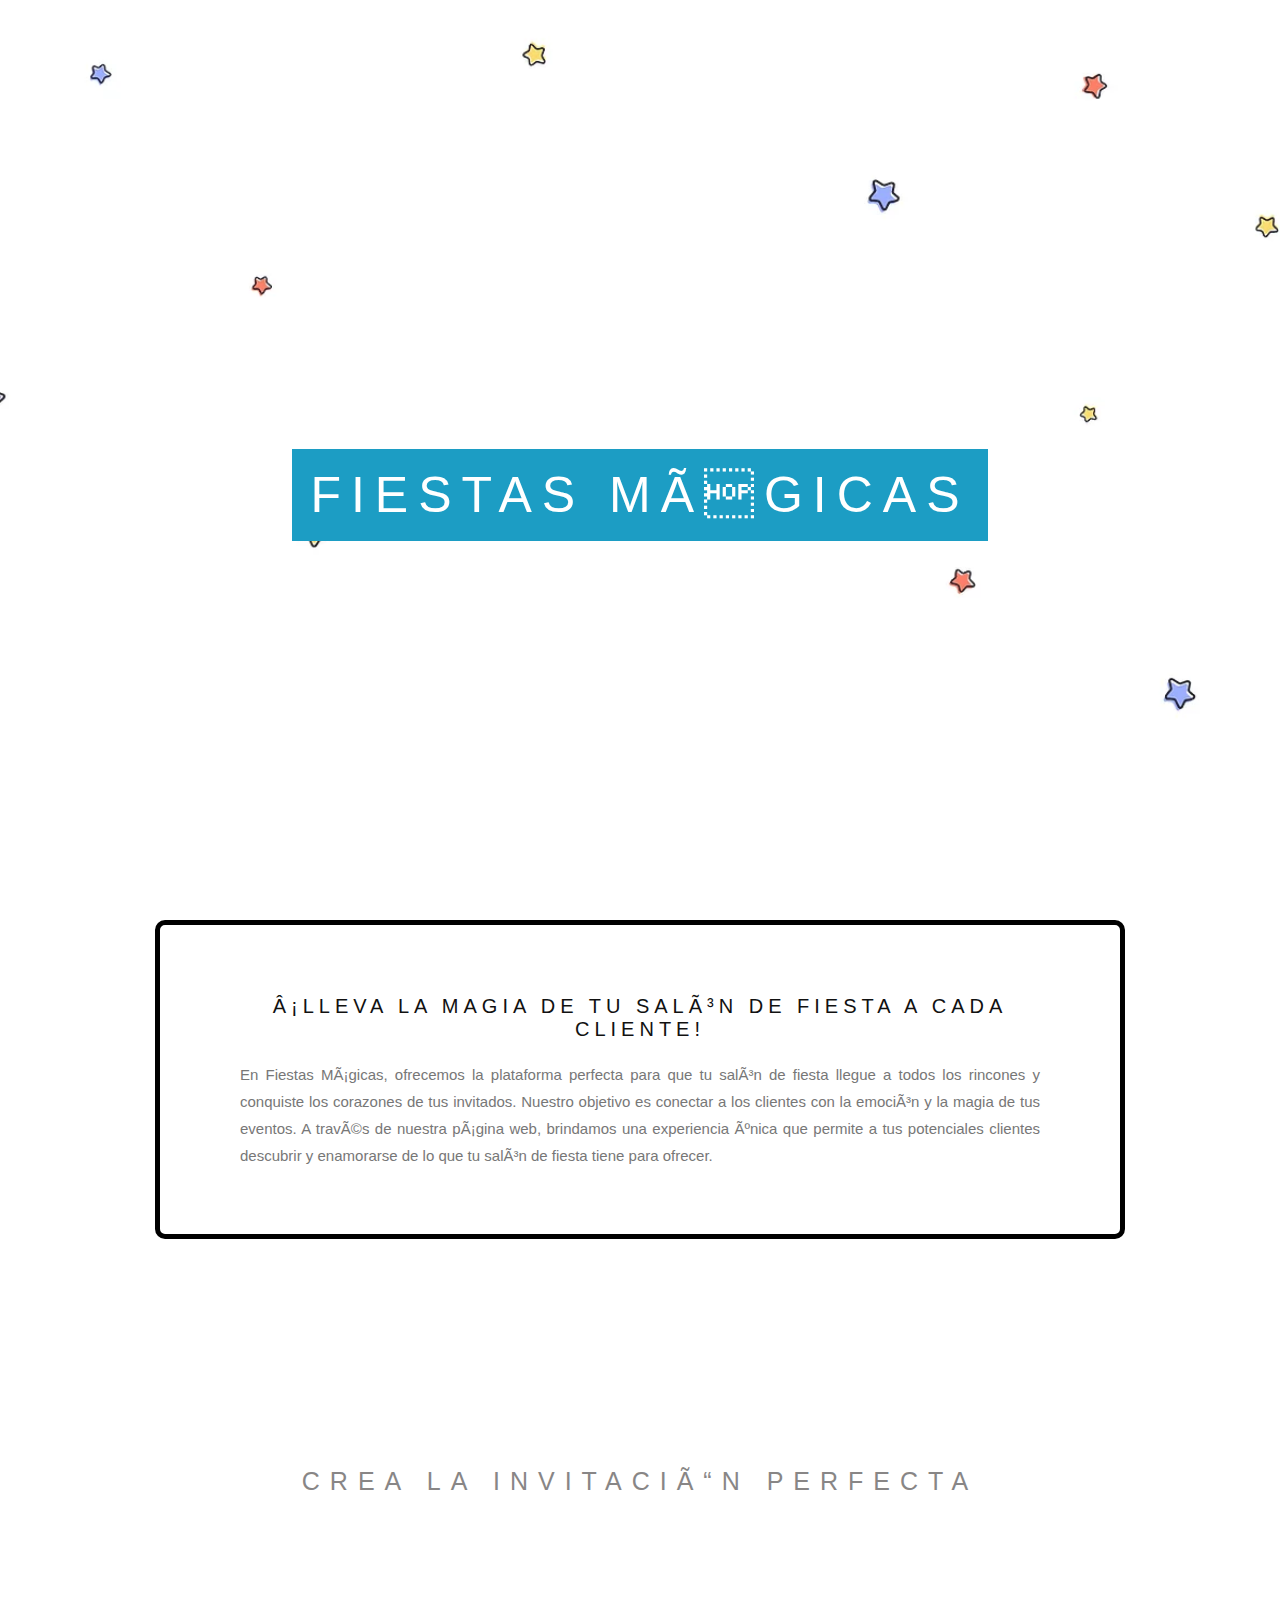
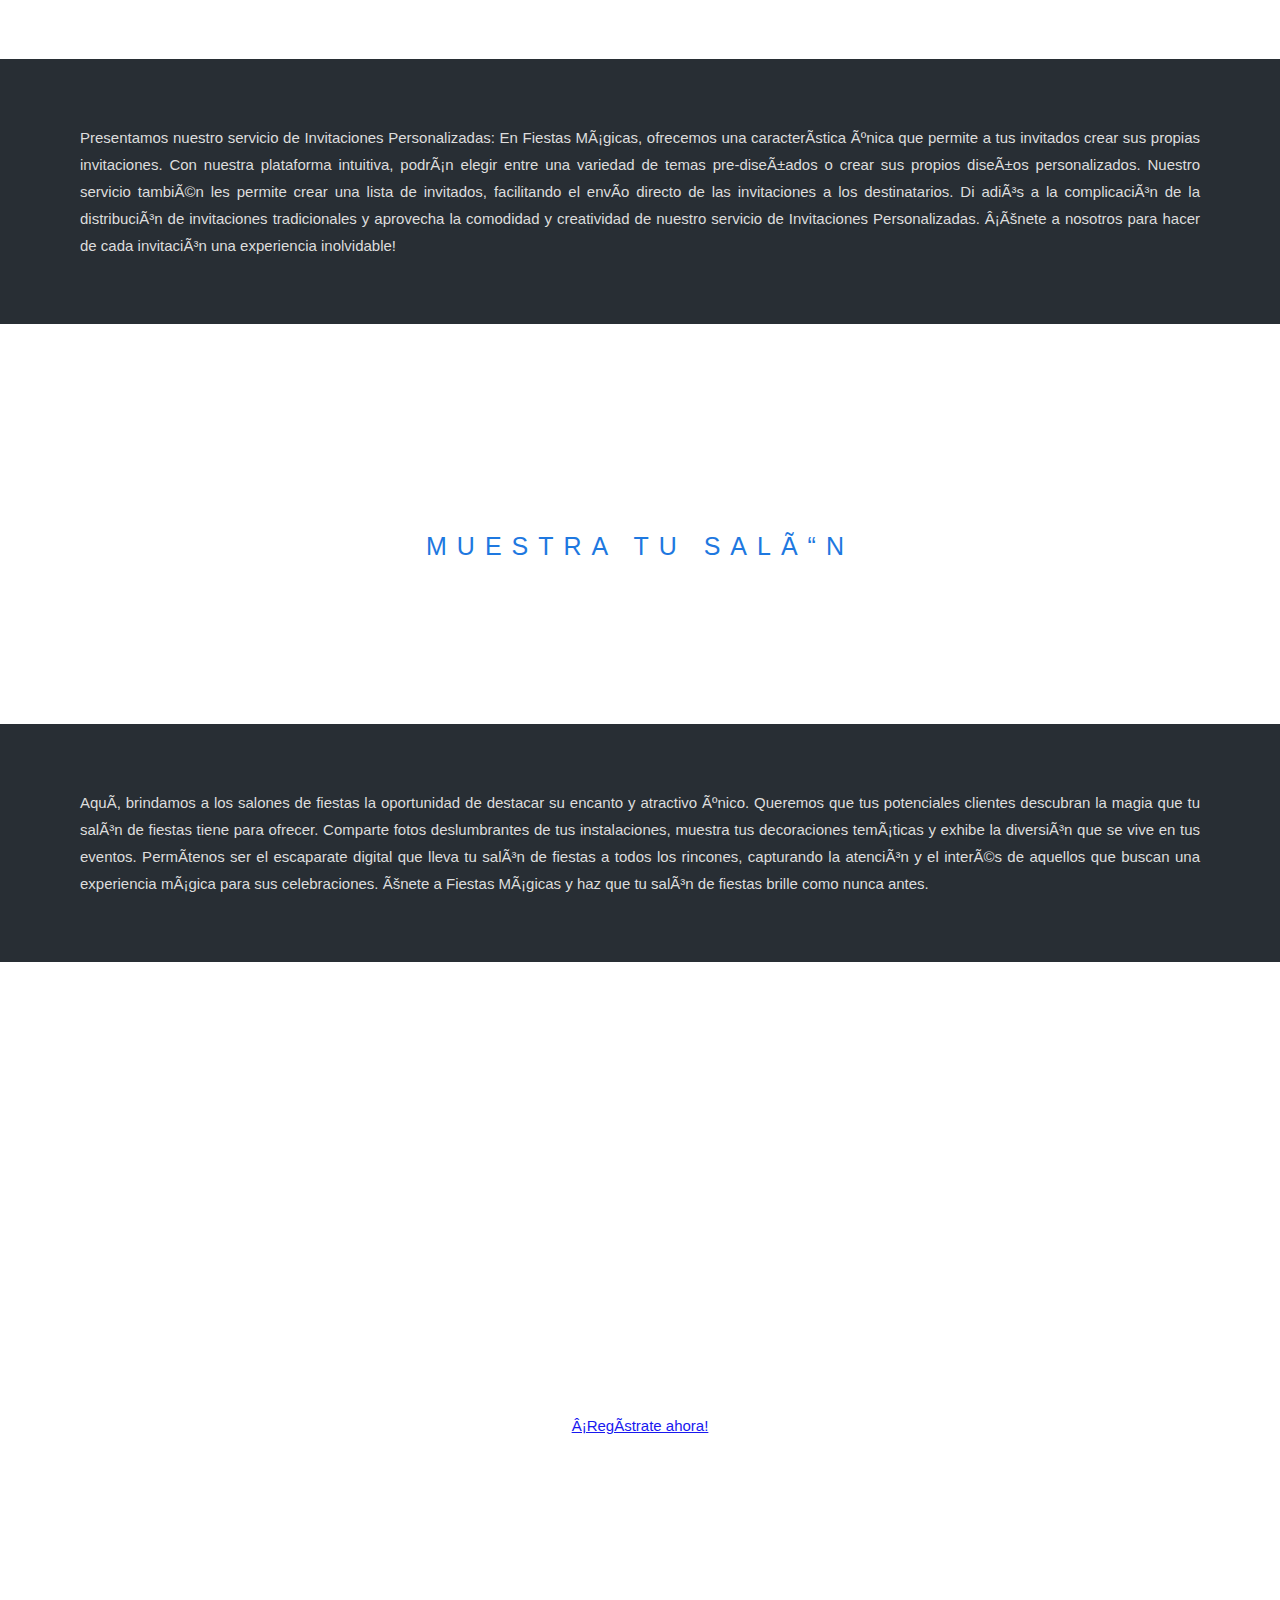
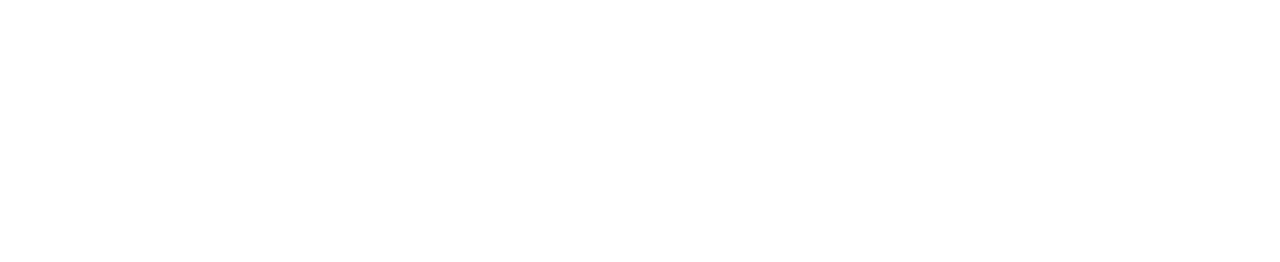
<file: index.html>
<!DOCTYPE html>
<!-- saved from url=(0060)https://www.w3schools.com/howto/tryhow_css_parallax_demo.htm -->
<html><head><meta http-equiv="Content-Type" content="text/html; charset=windows-1252">
<meta name="viewport" content="width=device-width, initial-scale=1">
<link rel="stylesheet" type="text/css" href="styles.css" />


</head>
<body>
    
  <div class="bgimg-1">
    <div class="captions">
    <span class="borders" style="user-select: none;">FIESTAS MÁGICAS</span>
    </div>
  </div>

  <div style="background-color: transparent; padding: 20px;">
    <div class="text-description" >
      <h3 style="text-align: center; user-select: none;">¡Lleva la magia de tu salón de fiesta a cada cliente!</h3>
      <p style="user-select: none;">En Fiestas Mágicas, ofrecemos la plataforma perfecta para que tu salón de fiesta llegue a todos los rincones y conquiste los corazones de tus invitados.

        Nuestro objetivo es conectar a los clientes con la emoción y la magia de tus eventos. A través de nuestra página web, brindamos una experiencia única que permite a tus potenciales clientes descubrir y enamorarse de lo que tu salón de fiesta tiene para ofrecer.</p>
    </div>
  </div>
  <div class="bgimg-2">
    <div class="captions">
    <span class="borders" style="background-color:white;font-size:25px;color: #7c7979; user-select: none;">CREA LA INVITACIÓN PERFECTA</span>
    </div>
  </div>

  <div style="position:relative;">
    <div class="text-description-banner">
    <p style="user-select: none;">Presentamos nuestro servicio de Invitaciones Personalizadas:
      En Fiestas Mágicas, ofrecemos una característica única que permite a tus invitados crear sus propias invitaciones. Con nuestra plataforma intuitiva, podrán elegir entre una variedad de temas pre-diseñados o crear sus propios diseños personalizados. Nuestro servicio también les permite crear una lista de invitados, facilitando el envío directo de las invitaciones a los destinatarios. Di adiós a la complicación de la distribución de invitaciones tradicionales y aprovecha la comodidad y creatividad de nuestro servicio de Invitaciones Personalizadas. ¡Únete a nosotros para hacer de cada invitación una experiencia inolvidable!</p>
    </div>
  </div>

  <div class="bgimg-3">
    <div class="captions">
    <span class="borders" style="background-color:white;font-size:25px;color: #066add;">MUESTRA TU SALÓN</span>
    </div>
  </div>

  <div style="position:relative;">
    <div class="text-description-banner">
    <p>Aquí, brindamos a los salones de fiestas la oportunidad de destacar su encanto y atractivo único. Queremos que tus potenciales clientes descubran la magia que tu salón de fiestas tiene para ofrecer. Comparte fotos deslumbrantes de tus instalaciones, muestra tus decoraciones temáticas y exhibe la diversión que se vive en tus eventos. Permítenos ser el escaparate digital que lleva tu salón de fiestas a todos los rincones, capturando la atención y el interés de aquellos que buscan una experiencia mágica para sus celebraciones. Únete a Fiestas Mágicas y haz que tu salón de fiestas brille como nunca antes.</p>
    </div>
  </div>

  <div class="bgimg-1">
    <div class="captions">
      <a href="registro.html" class="btn btn-primary">¡Regístrate ahora!</a>
    </div>
  </div>
  
<script src="index.js"></script>

</body></html>
</file>
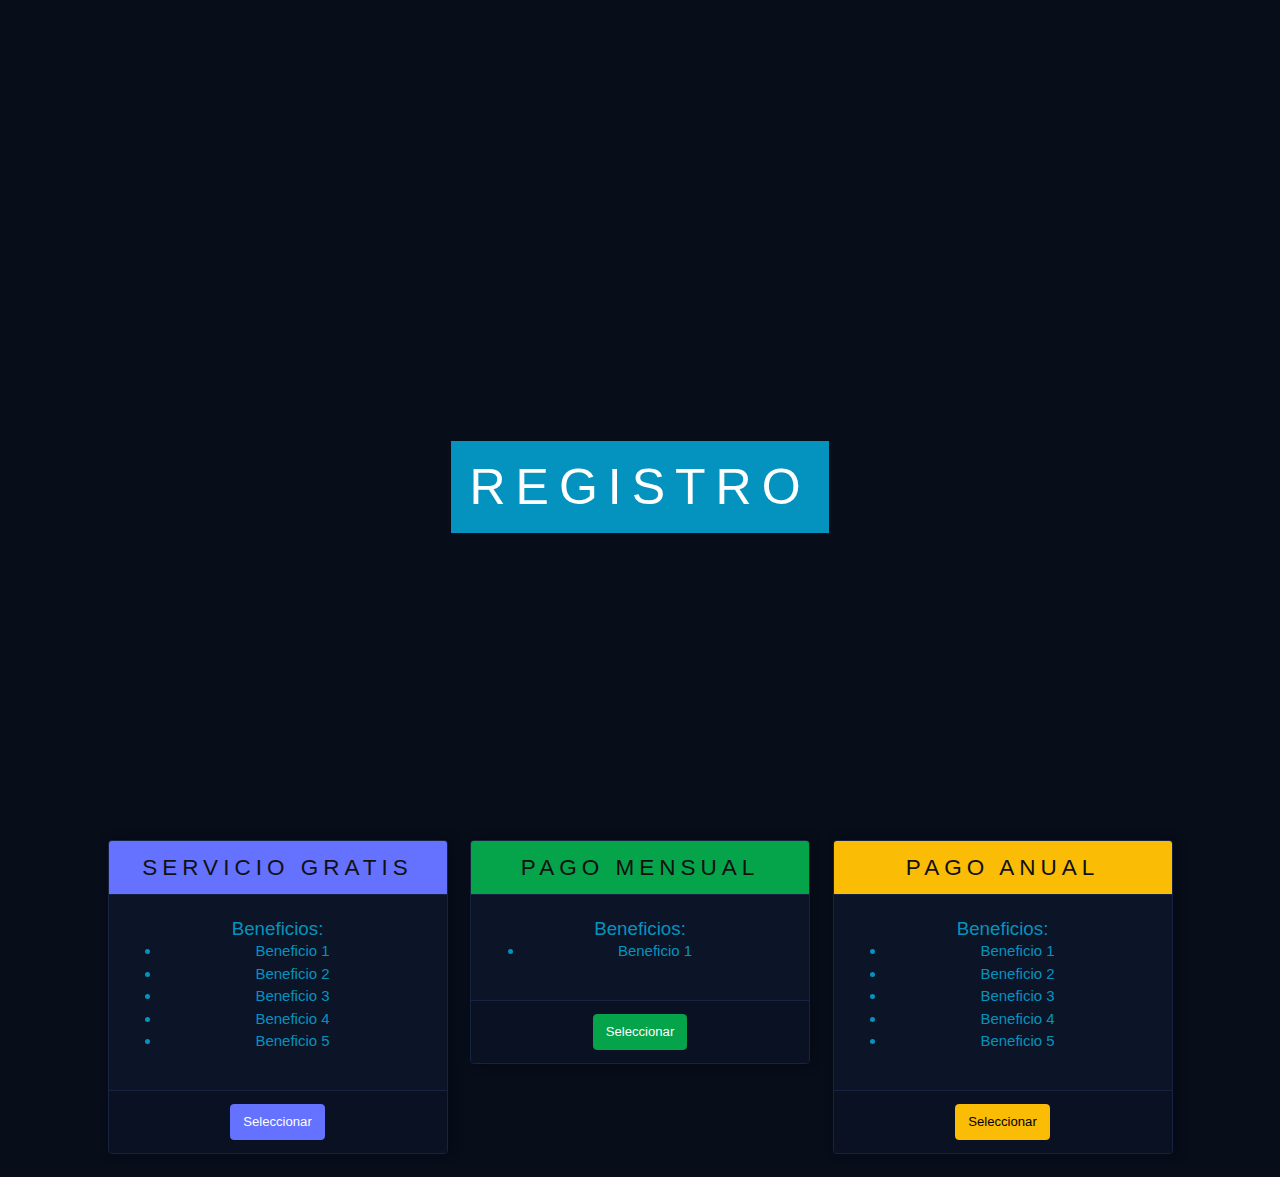
<file: registro.html>
<!DOCTYPE html>
<!-- saved from url=(0060)https://www.w3schools.com/howto/tryhow_css_parallax_demo.htm -->
<html><head><meta http-equiv="Content-Type" content="text/html; charset=windows-1252">
<meta name="viewport" content="width=device-width, initial-scale=1">
<link rel="stylesheet" type="text/css" href="styles.css" />
<link rel="stylesheet" type="text/css" href="src/styles/bootstrap.css" />

</head>
<body >
    
  <div class="row">
    <div class="container">
      <div class="captions">
        <span class="borders" style="user-select: none;">REGISTRO</span>
        <div class="container border-0" style="margin-top: 300px;">
          <div class="row row-cols-1 row-cols-md-3 p-3">
            <div class="col-sm-4 mb-2">
              <div class="card">
                <div class="card-header bg-primary text-white">
                  <h3>Servicio Gratis</h3>
                </div>
                <div class="card-body">
                  <h4>Beneficios:</h4>
                  <ul>
                    <li>Beneficio 1</li>
                    <li>Beneficio 2</li>
                    <li>Beneficio 3</li>
                    <li>Beneficio 4</li>
                    <li>Beneficio 5</li>
                  </ul>
                </div>
                <div class="card-footer">
                  <button class="btn btn-primary">Seleccionar</button>
                </div>
              </div>
            </div>
            
            <div class="col-sm-4 mb-2">
              <div class="card">
                <div class="card-header bg-success text-white">
                  <h3>Pago Mensual</h3>
                </div>
                <div class="card-body">
                  <h4>Beneficios:</h4>
                  <ul>
                    <li>Beneficio 1</li>
                    
                  </ul>
                </div>
                <div class="card-footer">
                  <button class="btn btn-success">Seleccionar</button>
                </div>
              </div>
            </div>
            
            <div class="col-sm-4 mb-2">
              <div class="card">
                <div class="card-header bg-warning text-white">
                  <h3>Pago Anual</h3>
                </div>
                <div class="card-body">
                  <h4>Beneficios:</h4>
                  <ul>
                    <li>Beneficio 1</li>
                    <li>Beneficio 2</li>
                    <li>Beneficio 3</li>
                    <li>Beneficio 4</li>
                    <li>Beneficio 5</li>
                  </ul>
                </div>
                <div class="card-footer">
                  <button class="btn btn-warning">Seleccionar</button>
                </div>
              </div>
            </div>
          </div>
        </div>
      </div>
    </div>
    
  </div>

<script src="index.js"></script>
<script src="src/js/cdn.js"></script>

</body></html>
</file>
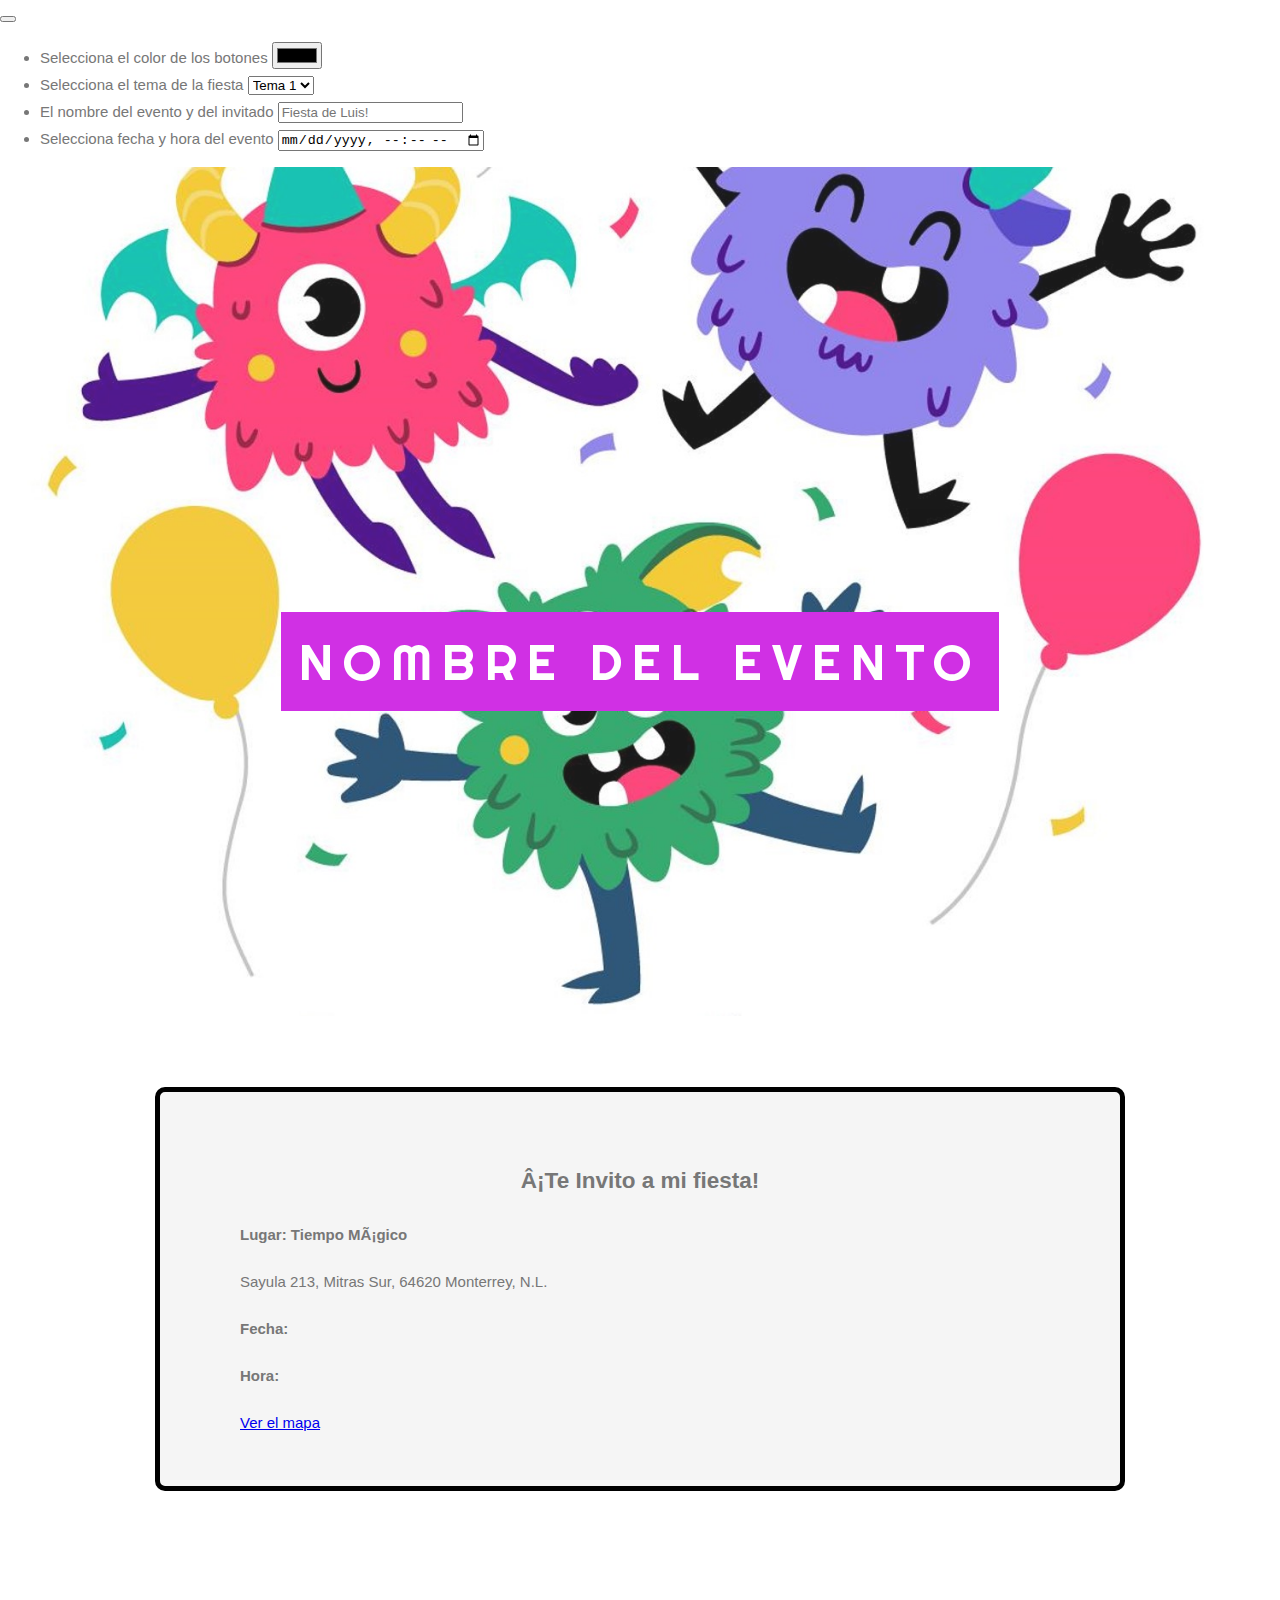
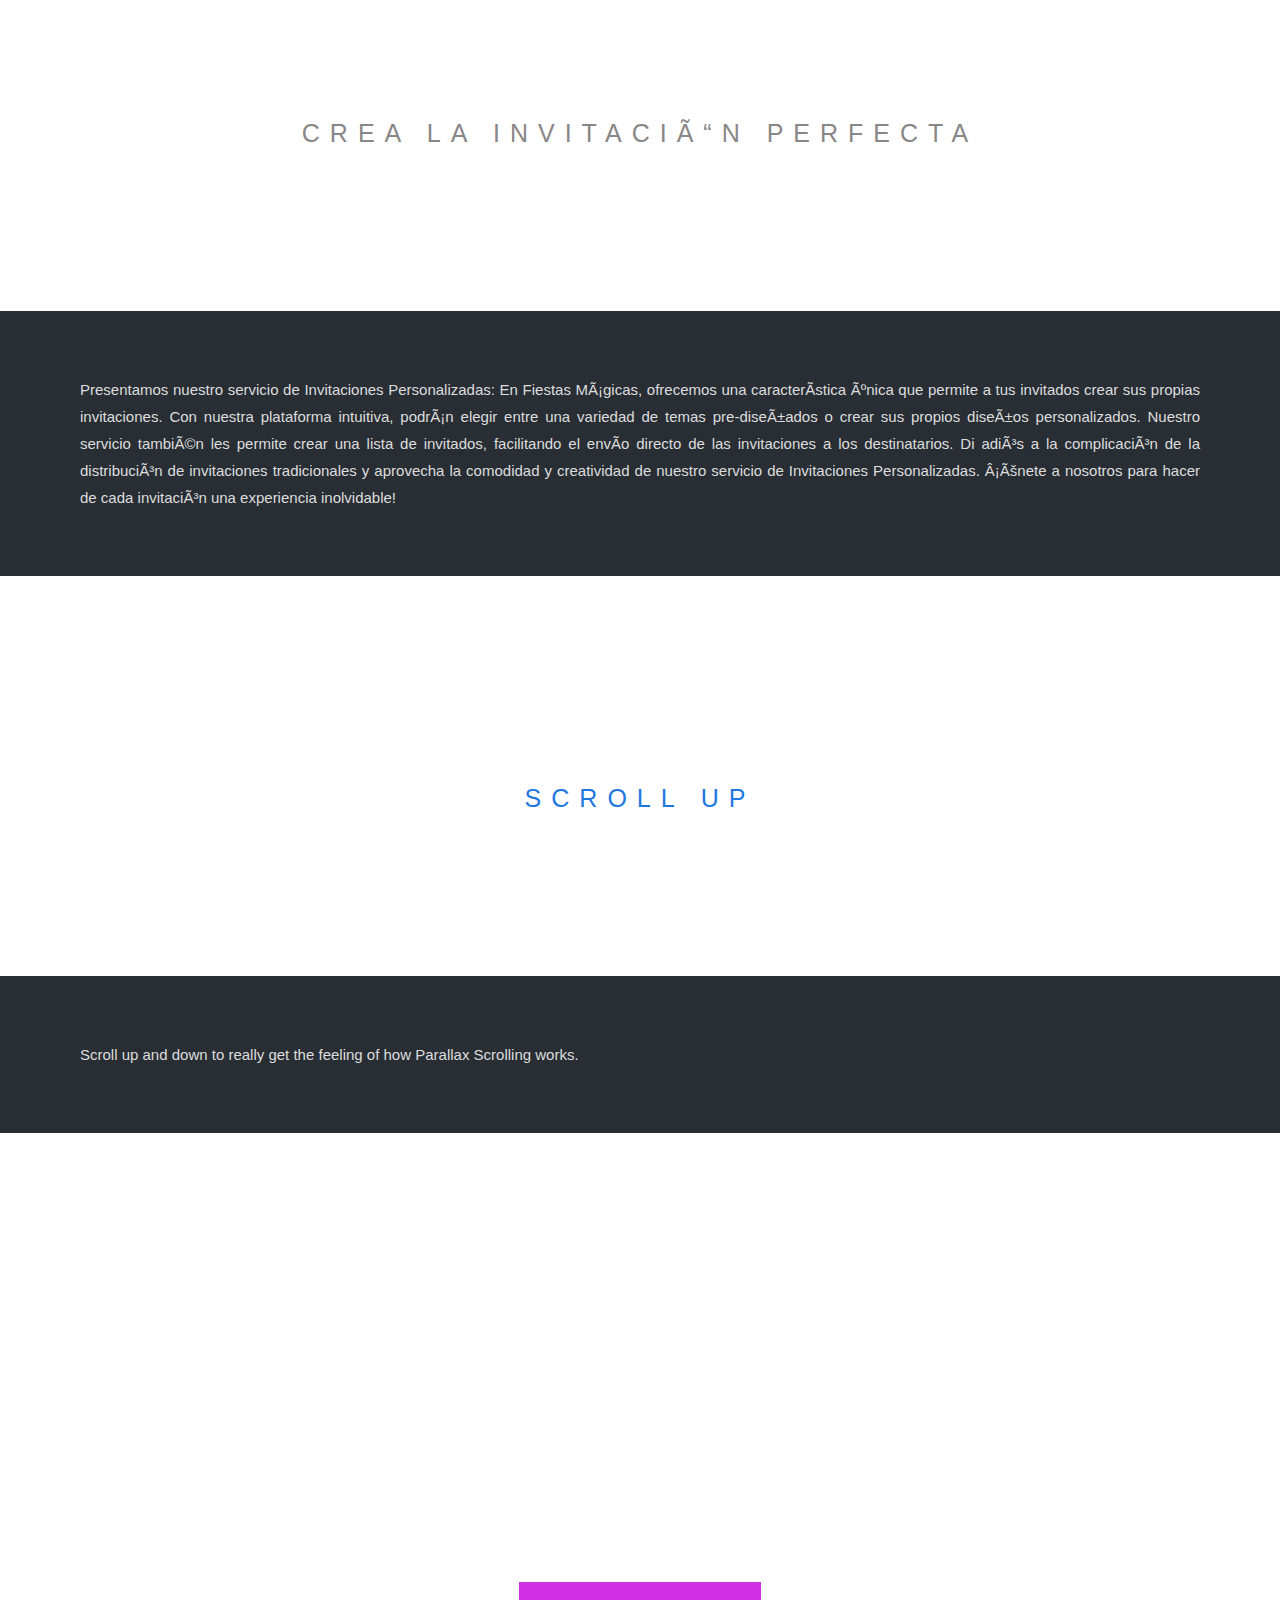
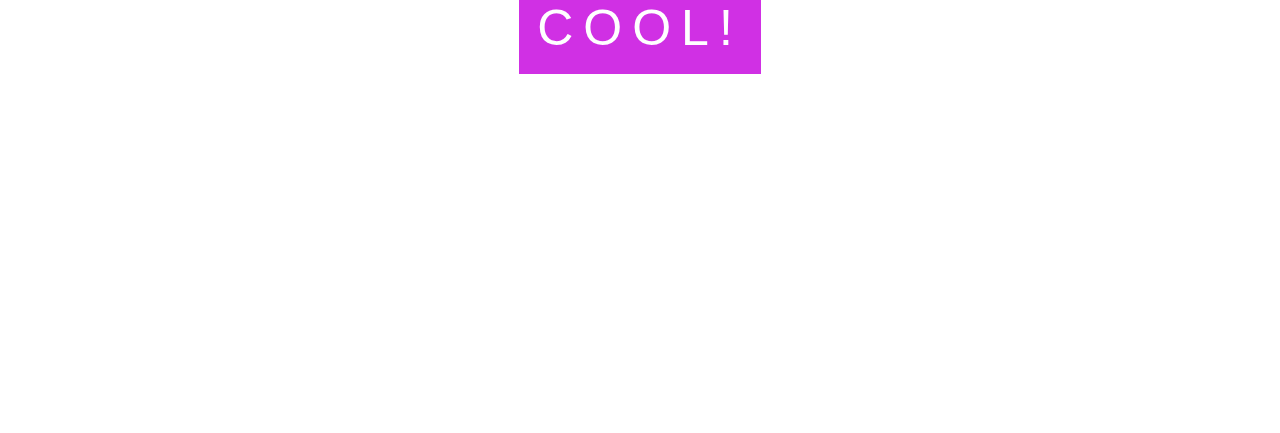
<file: src/pages/plantillaInvitacion.html>
<!DOCTYPE html>
<!-- saved from url=(0060)https://www.w3schools.com/howto/tryhow_css_parallax_demo.htm -->
<html><head><meta http-equiv="Content-Type" content="text/html; charset=windows-1252">
<meta name="viewport" content="width=device-width, initial-scale=1">
<link href="https://cdn.jsdelivr.net/npm/bootstrap@5.3.0-alpha3/dist/css/bootstrap.min.css" rel="stylesheet" integrity="sha384-KK94CHFLLe+nY2dmCWGMq91rCGa5gtU4mk92HdvYe+M/SXH301p5ILy+dN9+nJOZ" crossorigin="anonymous">


<style>
body, html {
  height: 100%;
  margin: 0;
  font: 400 15px/1.8 "Lato", sans-serif;
  color: #777;
}

.bgimg-1, .bgimg-2, .bgimg-3 {
  position: relative;
  opacity: 0.9;
  background-attachment: fixed;
  background-position: center;
  background-repeat: no-repeat;
  background-size: cover;

}
.bgimg-1 {
  min-height: 100%;
}

.bgimg-2 {
  background-image: url("../img/monsters.jpg");
  min-height: 400px;
}

.bgimg-3 {
  background-image: url("../img/monsters.jpg");
  min-height: 400px;
}

.caption {
  position: absolute;
  left: 0;
  top: 50%;
  width: 100%;
  text-align: center;
  color: #cb1ae2;
}

.caption span.border {
  background-color: #cb1ae2;
  color: #fff;
  padding: 18px;
  font-size: 50px;
  letter-spacing: 10px;
}

h3 {
  letter-spacing: 5px;
  text-transform: uppercase;
  font: 20px "Lato", sans-serif;
  color: #111;
}

/* Turn off parallax scrolling for tablets and phones */
@media only screen and (max-device-width: 1024px) {
  .bgimg-1, .bgimg-2, .bgimg-3 {
    background-attachment: scroll;
  }

  
}
</style>
<link rel="preconnect" href="https://fonts.googleapis.com">
<link rel="preconnect" href="https://fonts.gstatic.com" crossorigin>
<link href="https://fonts.googleapis.com/css2?family=Righteous&display=swap" rel="stylesheet">
</head>
<body>
    <nav class="navbar navbar-expand-lg navbar-light bg-white fixed-top">
        <button class="navbar-toggler" type="button" data-toggle="collapse" data-target="#navbarCollapse" aria-controls="navbarCollapse" aria-expanded="false" aria-label="Toggle navigation">
          <span class="navbar-toggler-icon"></span>
        </button>
      
        <div class="collapse navbar-collapse" id="navbarCollapse">
          <ul class="navbar-nav ml-auto">
            <li class="nav-item p-2 border-2">
                <label for="colorPicker">Selecciona el color de los botones</label>
              <input type="color" id="colorPicker" class="nav-link" placeholder="Color">
            </li>
            <li class="nav-item p-2 border-2">
                <label for="themeSelect">Selecciona el tema de la fiesta</label>
              <select id="themeSelect" class="nav-link">
                <option value="theme1">Tema 1</option>
                <option value="theme2">Tema 2</option>
                <option value="theme3">Tema 3</option>
              </select>
            </li>
            <li class="nav-item p-2 border-2">
                <label for="guestInput">El nombre del evento y del invitado</label>
              <input type="text" id="guestInput" class="nav-link" placeholder="Fiesta de Luis!">
            </li>
            <li class="nav-item p-2 border-2">
                <label for="dateTimeInput">Selecciona fecha y hora del evento</label>
              <input type="datetime-local" id="dateTimeInput" class="nav-link" placeholder="Fecha y hora">
            </li>
          </ul>
        </div>
      </nav>
      
      
<div class="bgimg-1" id="bgimg-1">
    <div class="caption">
        <span class="border border-0 bgColor" style="user-select: none; font-family: 'Righteous', cursive; margin-bottom: 100px;" id="eventTitle">NOMBRE DEL EVENTO</span>
    </div>
</div>

<div style="background-color: transparent; padding: 20px;">
    <div style="color: #777; background-color: whitesmoke; text-align: center; padding: 50px 80px; text-align: justify; border: 5px solid black; border-radius: 10px; margin: 0 auto; max-width: 800px;">
        <h2 style="text-align: center; user-select: none;" class="mb-4">¡Te Invito a mi fiesta!</h2>
        <h4 style="text-align: left; user-select: none;">Lugar: Tiempo Mágico </h4>
        <p>Sayula 213, Mitras Sur, 64620 Monterrey, N.L.</p>
        <h4 style="text-align: left; user-select: none;" id="fechaInvitacion">Fecha: </h4>
        <h4 style="text-align: left; user-select: none;" id="horaInvitacion">Hora: </h4>
        <div class="container d-flex justify-content-center mt-4" id="btnContainer">
            <a class="btn btn-outline-info" id="mapButton">Ver el mapa</a>
        </div>
    </div>
</div>




<div class="bgimg-2">
  <div class="caption">
  <span class="border border-0" style="background-color:transparent;font-size:25px;color: #7c7979; user-select: none;">CREA LA INVITACIÓN PERFECTA</span>
  </div>
</div>

<div style="position:relative;">
  <div style="color:#ddd;background-color:#282E34;text-align:center;padding:50px 80px;text-align: justify;">
  <p style="user-select: none;">Presentamos nuestro servicio de Invitaciones Personalizadas:
    En Fiestas Mágicas, ofrecemos una característica única que permite a tus invitados crear sus propias invitaciones. Con nuestra plataforma intuitiva, podrán elegir entre una variedad de temas pre-diseñados o crear sus propios diseños personalizados. Nuestro servicio también les permite crear una lista de invitados, facilitando el envío directo de las invitaciones a los destinatarios. Di adiós a la complicación de la distribución de invitaciones tradicionales y aprovecha la comodidad y creatividad de nuestro servicio de Invitaciones Personalizadas. ¡Únete a nosotros para hacer de cada invitación una experiencia inolvidable!</p>
  </div>
</div>

<div class="bgimg-3">
  <div class="caption">
  <span class="border border-0" style="background-color:transparent;font-size:25px;color: #066add; ">SCROLL UP</span>
  </div>
</div>

<div style="position:relative;">
  <div style="color:#ddd;background-color:#282E34;text-align:center;padding:50px 80px;text-align: justify;">
  <p>Scroll up and down to really get the feeling of how Parallax Scrolling works.</p>
  </div>
</div>

<div class="bgimg-1">
  <div class="caption">
  <span class="border border-0">COOL!</span>
  </div>
</div>
<script src="https://cdn.jsdelivr.net/npm/bootstrap@5.3.0-alpha3/dist/js/bootstrap.bundle.min.js"></script>
<script src="https://cdn.jsdelivr.net/npm/bootstrap@5.3.0-alpha3/dist/js/bootstrap.bundle.min.js" integrity="sha384-ENjdO4Dr2bkBIFxQpeoTz1HIcje39Wm4jDKdf19U8gI4ddQ3GYNS7NTKfAdVQSZe" crossorigin="anonymous"></script>

<script>
    let themeSelect = document.getElementById('themeSelect');
    document.addEventListener('DOMContentLoaded', function() {
        console.log("page loaded");
        changeTheme()
        let mapButton = document.getElementById('mapButton');
        mapButton.href = "https://goo.gl/maps/zZgDXPF4xV6pfyTC7"
        mapButton.target = '_blank';   
    });

    let color = document.getElementById('colorPicker');
    color.addEventListener('change', function (e) {
        // Seleccionar los elementos con la clase .caption span.border
        const elements = document.querySelectorAll('.caption span.border');

        // Cambiar el background-color de los elementos
        elements.forEach(function(element) {
        element.style.backgroundColor = color.value;
        element.style.color = '#fff';
        });
        generarURLParametros()
    });

    let guestInput = document.getElementById('guestInput');
    guestInput.addEventListener('change', function (e) {
        let eventTitle = document.getElementById('eventTitle');
        eventTitle.innerHTML = guestInput.value
    });

    themeSelect.addEventListener('change', function (e) {
        // body
        changeTheme()
    });

    function changeTheme(){
        console.log(themeSelect.value);
        let firstBanner = document.getElementById('bgimg-1');
        let theme = themeSelect.value === "theme1" ? "monsters.jpg" : 
                    themeSelect.value === "theme2" ? "bgstars.png" : 
                    themeSelect.value === "theme3" ? "monster.png" : "background.webp"

        console.log(theme);
        firstBanner.style.backgroundImage = "url(../img/" + theme + ")"
        
    }

    let dateTimeInput = document.getElementById('dateTimeInput');
    dateTimeInput.addEventListener('change', function (e) {
        
        console.log(dateTimeInput.value);
        const fechaHora = dateTimeInput.value;
        const fecha = fechaHora.split("T")[0];
        const [ano, mes, dia] = fecha.split("-");
        const mesTexto = obtenerNombreMes(Number(mes));
        const fechaFormateada = `${dia} de ${mesTexto} del ${ano}`;
        const hora = fechaHora.split("T")[1].substring(0, 5);

        console.log(hora);

        console.log(fechaFormateada);
        fechaHoraDelEvento(fechaFormateada, hora)
    });

    function fechaHoraDelEvento(fechaFormateada, hora){
        let fechaInvitacion = document.getElementById('fechaInvitacion');
        let horaInvitacion = document.getElementById('horaInvitacion');
        fechaInvitacion.innerHTML = "Fecha: " + fechaFormateada
        horaInvitacion.innerHTML = "Hora: " + hora

    }

    function obtenerNombreMes(numeroMes) {
    const meses = [
        "enero", "febrero", "marzo", "abril", "mayo", "junio",
        "julio", "agosto", "septiembre", "octubre", "noviembre", "diciembre"
    ];
    return meses[numeroMes - 1];
    }

    function generarURLParametros(){
        const evento = "evento";
        const invitado = "invitado";

        const url = "http://localhost:5500/src/pages/plantillaInvitacion.html" +
        "?ev=" + encodeURIComponent(evento) +
        "&in=" + encodeURIComponent(invitado);
        console.log(url);
    }

    function leerParametros(){
        // Supongamos que la URL es "https://www.ejemplo.com/pagina.html?parametro1=valor1&parametro2=valor2"

        const url = new URL("http://localhost:5500/src/pages/plantillaInvitacion.html?ev=evento&in=invitado");
        const params = new URLSearchParams(url.search);

        // Obtener el valor de un parámetro específico
        const parametro1 = params.get("ev");
        const parametro2 = params.get("in");

        console.log(parametro1); // "valor1"
        console.log(parametro2); // "valor2"

    }

     
</script>

</body></html>
</file>
<file: styles.css>
body, html {
  height: 100%;
  margin: 0;
  font: 400 15px/1.8 "Lato", sans-serif ;
  color: #ffffff;
}

.bgimg-1, .bgimg-2, .bgimg-3 {
  position: relative;
  opacity: 0.9;
  background-attachment: fixed;
  background-position: center;
  background-repeat: no-repeat;
  background-size: cover;

}
.bgimg-1 {
  background-image: url("src/img/background.webp");
  min-height: 100%;
}

.bgimg-2 {
  background-image: url("src/img/bgstars.png");
  min-height: 400px;
}

.bgimg-3 {
  background-image: url("src/img/monster.png");
  min-height: 400px;
}

.captions {
  position: absolute;
  left: 0;
  top: 50%;
  width: 100%;
  text-align: center;
  color: #0493be;
}

.captions span.borders {
  background-color: #0493be;
  color: #fff;
  padding: 18px;
  font-size: 50px;
  letter-spacing: 10px;
}

h3 {
  letter-spacing: 5px;
  text-transform: uppercase;
  font: 20px "Lato", sans-serif;
  color: #111;
}

.text-description{
    color: #777; 
    background-color: transparent; 
    text-align: center; 
    padding: 50px 80px; 
    text-align: justify; 
    border: 5px solid black; 
    border-radius: 10px; 
    margin: 0 auto; 
    max-width: 800px;
}

.text-description-banner{
    color:#ddd;
    background-color:#282E34;
    text-align:center;
    padding:50px 80px;
    text-align: justify;
}
/* Turn off parallax scrolling for tablets and phones */
@media only screen and (max-device-width: 1024px) {
  .bgimg-1, .bgimg-2, .bgimg-3 {
    background-attachment: scroll;
  }
}
  
  @media (max-width: 768px) {
    .text-description{
        color: #777; 
        background-color: transparent; 
        text-align: center; 
        padding: 50px 20px; 
        text-align: justify; 
        border: 5px solid black; 
        border-radius: 10px; 
        margin: 0 auto; 
        max-width: 800px;
    }
    .text-description-banner{
        color:#ddd;
        background-color:#282E34;
        text-align:center;
        padding:50px 20px;
        text-align: justify;
    }
  }
</file>
